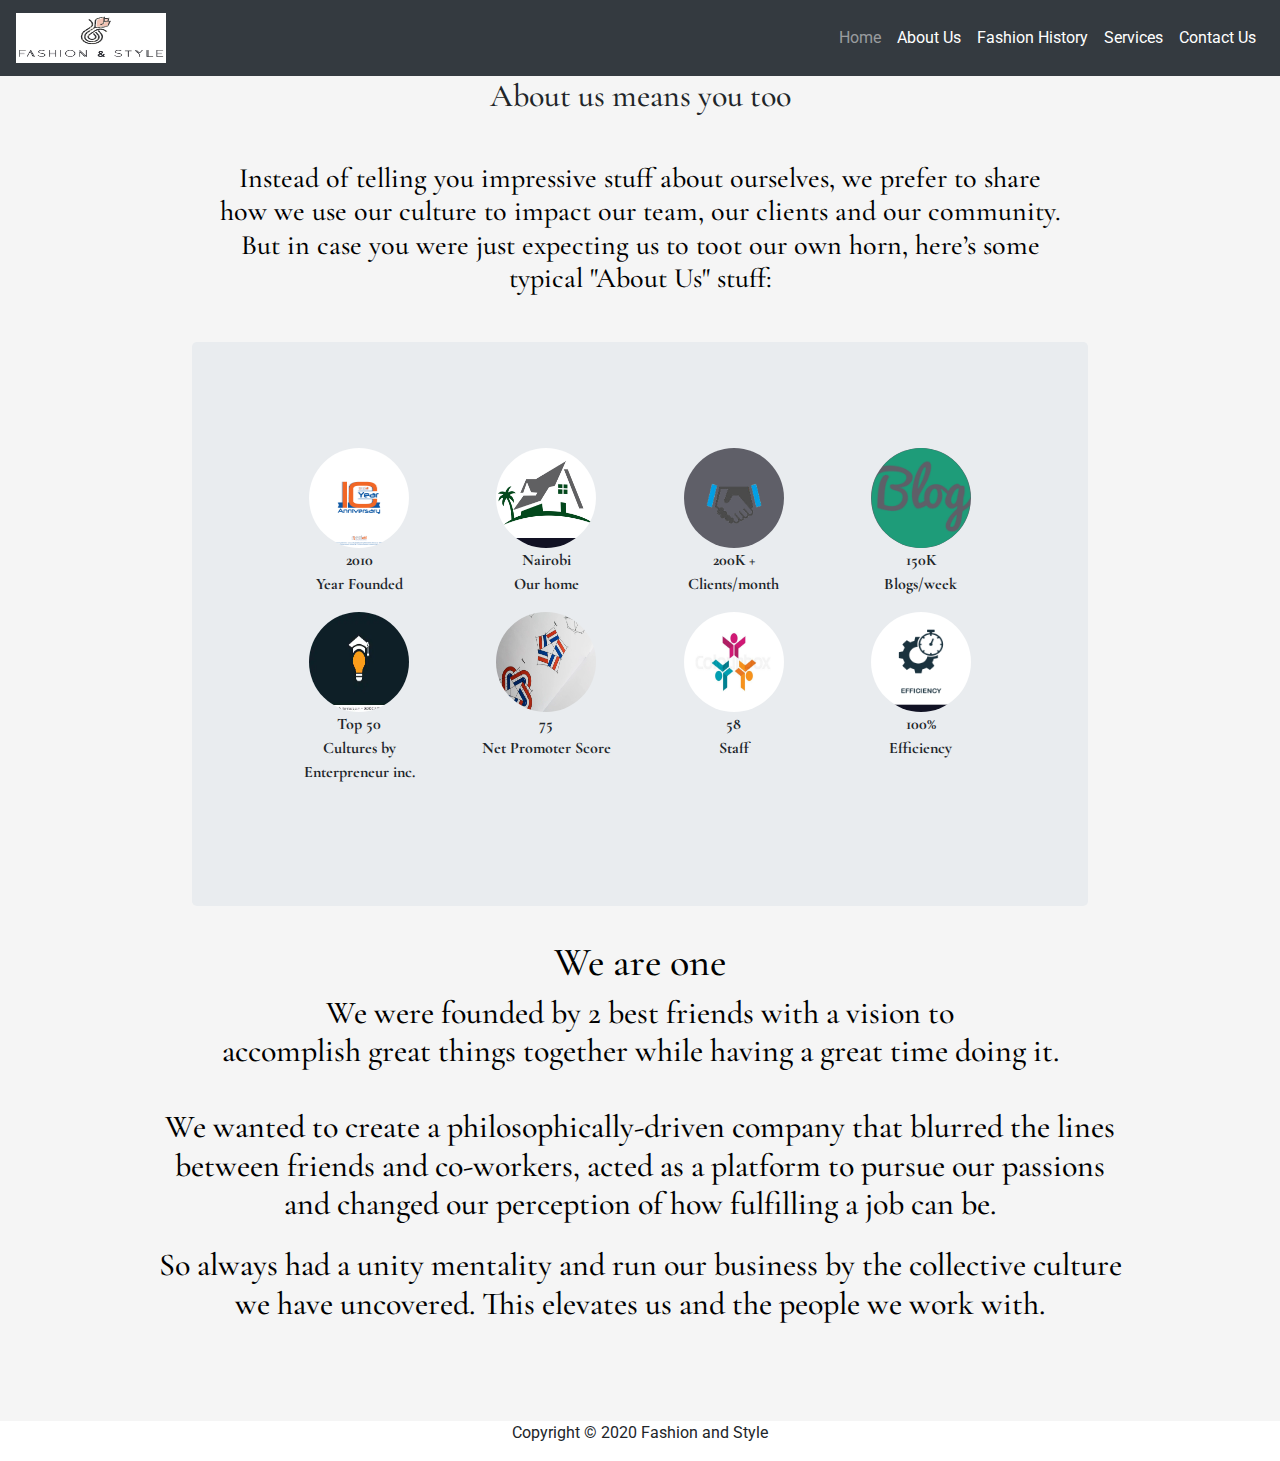
<file: About.html>
<!DOCTYPE html>
<html lang="en">

<head>
    <meta charset="UTF-8">
    <meta name="viewport" content="width=device-width, initial-scale=1.0">
    <title>About Us</title>
    <link href="https://fonts.googleapis.com/css2?family=Roboto:wght@300&display=swap" rel="stylesheet">
    <link rel="stylesheet" href="CSS/css/bootstrap.min.css">
    <link rel="stylesheet" href="CSS/css/style.css">
    <script src="JS/js/jquery-3.5.1.js"></script>
    <script src="JS/js/scripts.js"></script>

</head>

<body>
    <header>
        <div>
          <div>
              <nav class="navbar navbar-expand-sm bg-dark navbar-dark fixed-top ">
                <div>
                  <a class="navbar-brand center" href="#">
                    <img class="logo" src="images/logo.jpeg" alt="">
                  </a>
                </div>
              
                <button class="navbar-toggler" type="button" data-toggle="collapse" data-target="#collapsibleNavbar">
                  <span class="navbar-toggler-icon"></span>
                </button>
                <div class="collapse navbar-collapse links" id="collapsibleNavbar">
                  <ul class="navbar-nav ml-auto">
                    <li class="nav-item">
                      <a class="nav-link" href="index.html">Home</a>
                    </li>
                    <li class="nav-item">
                      <a class="nav-link text-white ml-auto" href="About.html">About Us</a>
                    </li>    
                    <li class="nav-item">
                        <a class="nav-link text-white" href="fashion.html">Fashion History</a>
                      </li>
                      <li class="nav-item">
                        <a class="nav-link text-white" href="services.html">Services</a>
                      </li>
                      <li class="nav-item">
                        <a class="nav-link text-white" href="contact-us.html">Contact Us</a>
                      </li>
                  </ul>
                </div>  
              </nav>
    </header>
    <div id="good">
    <div class="about">
        <h2>About us means you too</h2>
    </div>
    <div class="inter">
        <h3 class="bg-default">Instead of telling you impressive stuff about ourselves, we prefer to share<br> how we use our culture to
            impact
            our team, our clients and our community.<br> But in case you were just expecting us to toot our own horn,
            here’s
            some<br> typical "About Us" stuff:</h3>
    </div>
    <div id="yea">
        <div class="jumbotron text-center">
            <div class="row pass">
                <div class="col-md-3">
                    <img src="images/logoo.jpg" alt="logo" width="100px" height="100px" id="log">
                    <p>2010<br>Year Founded</p>
                </div>
                <div class="col-md-3">
                    <img src="images/home.jpg" alt="" width="100px" height="100px" id="log">
                    <P>Nairobi<br>Our home</P>
                </div>
                <div class="col-md-3">
                    <img src="images/client.png" alt="" width="100px" height="100px" id="log">
                    <p>200K +<br>Clients/month</p>
                </div>
                <div class="col-md-3">
                    <img src="images/logo_blog-1.png" alt="" width="100px" height="100px" id="log">
                    <p>150K<br>Blogs/week</p>
                </div>

                <br>
                <br>
                <br>

                <div class="col-md-3">
                    <img src="images/enter.webp" alt="" width="100px" height="100px" id="log">
                    <p>Top 50<br>Cultures by Enterpreneur inc.</p>
                </div>
                <div class="col-md-3">
                    <img src="images/nps.webp" alt="" width="100px" height="100px" id="log" >
                    <p>75<br>Net Promoter Score </p>
                </div>
                <div class="col-md-3">
                    <img src="images/worrk.jpg"  alt="" width="100px" height="100px" id="log">
                    <p>58<br>Staff</p>
                </div>
                <div class="col-md-3">
                    <img src="images/efficiency.jpg" alt="" width="100px" height="100px" id="log">
                    <p>100%<br>Efficiency</p>
                </div>
            </div>
        </div>
    </div>
    <div class="wee">
        <h1>We are one</h1>
    </div>
    <div class="best">
    <h2>We were founded by 2 best friends with a vision to<br> accomplish great things together while having a great
        time
        doing it.</h2>
        <br><br>
    <h2>We wanted to create a philosophically-driven company that blurred the lines<br> between friends and co-workers,
        acted as a platform to pursue our passions<br> and changed our perception of how fulfilling a job can be.</h2>
        <br>
    <h2>So always had a unity mentality and run our business by the collective culture<br> we have uncovered. This
        elevates us and the people we work with.</h2>
    </div>
    </div>
    <div class="footer">
             
        <div class=" text-center">
            <p class=copyright>Copyright &copy; 2020 Fashion and Style</p>
        </div>
    </div>
</body>

</html>
</file>
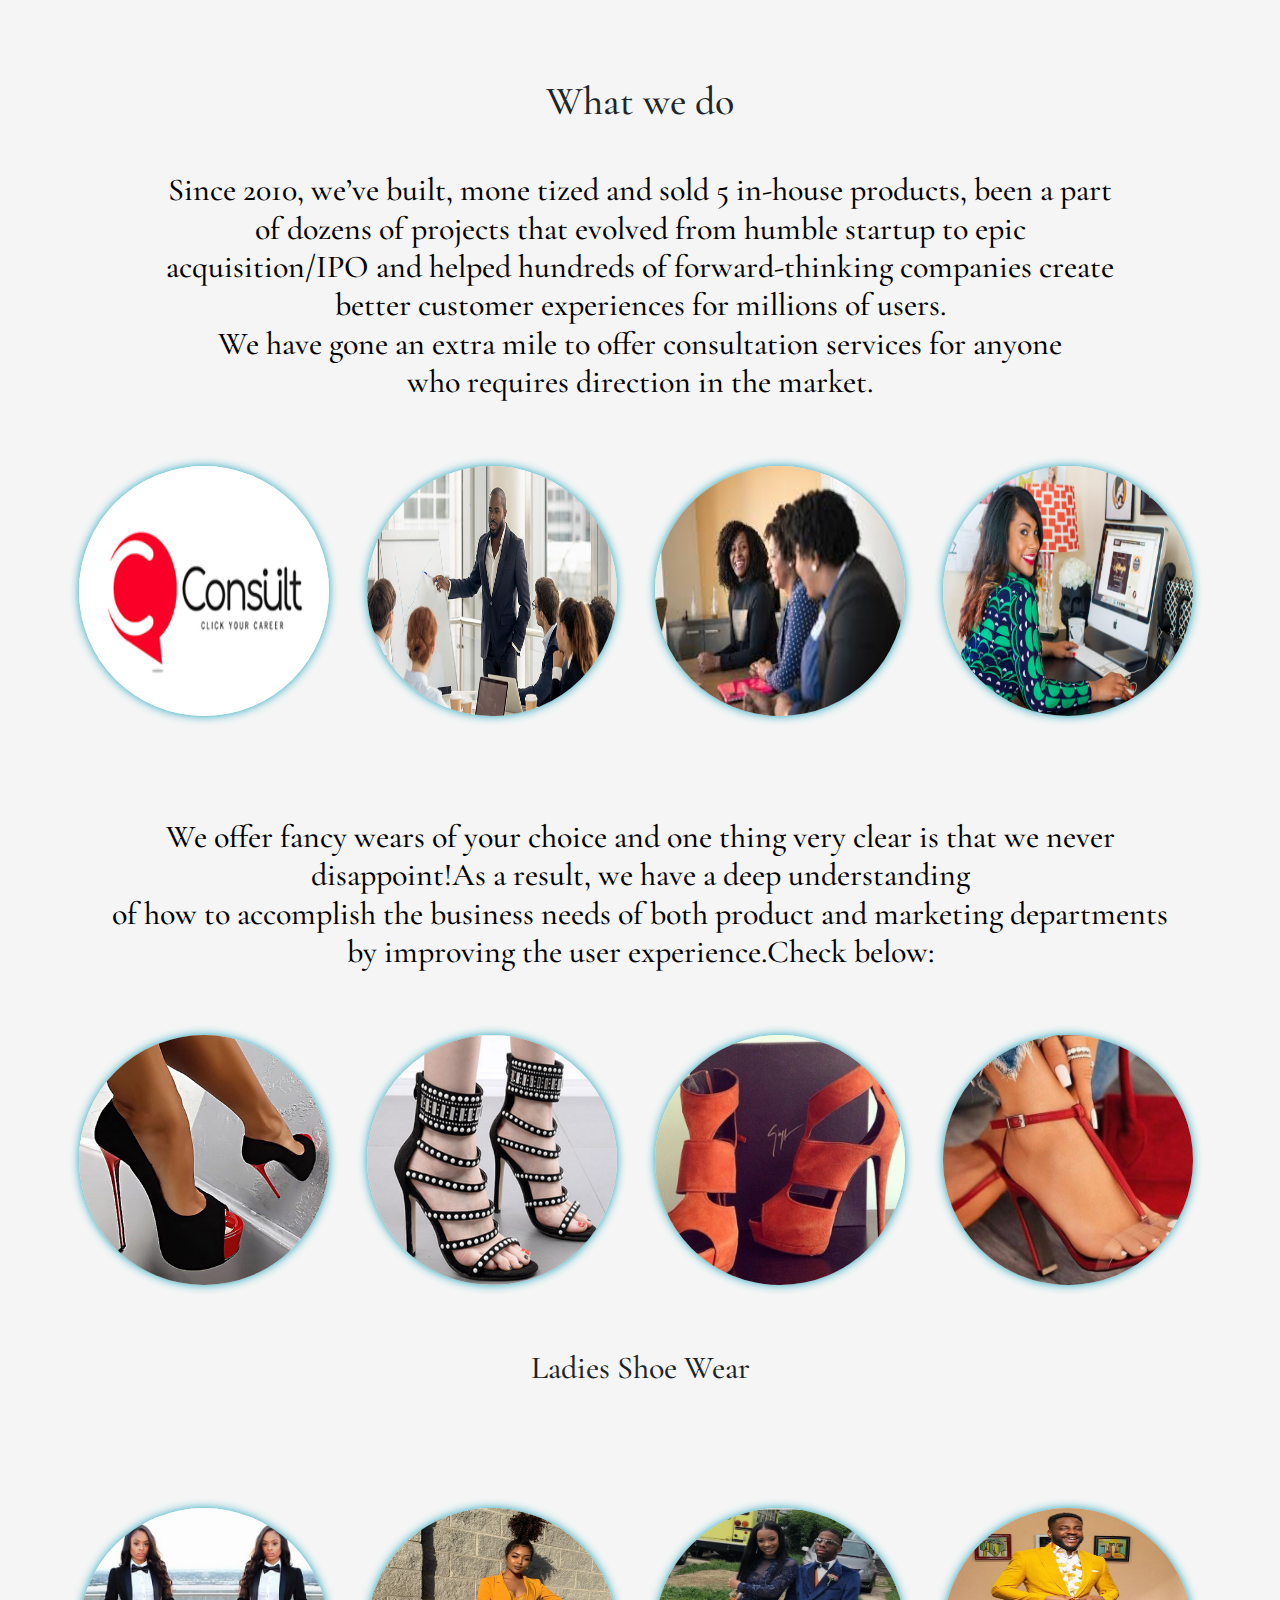
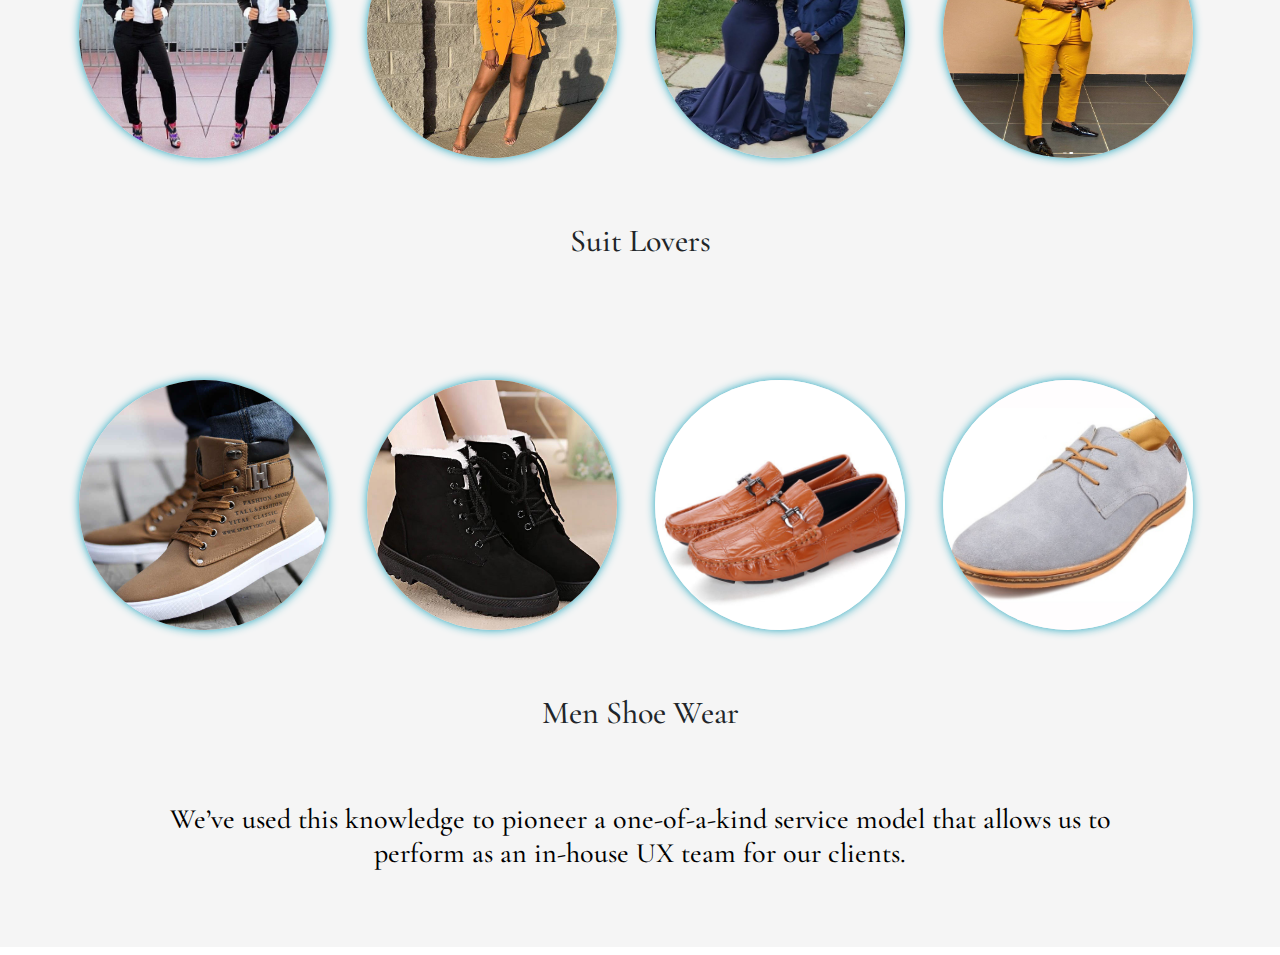
<file: services.html>
<!DOCTYPE html>
<html lang="en">

<head>
    <meta charset="UTF-8">
    <meta name="viewport" content="width=device-width, initial-scale=1.0">
    <title>services</title>
    <link rel="stylesheet" href="CSS/css/bootstrap.min.css">
    <link rel="stylesheet" href="CSS/css/style.css">
    <script src="JS/js/jquery-3.5.1.js"></script>
    <script src="JS/js/scripts.js"></script>

</head>

<body>
    <div id="inte">
    <div class="about">
        <h1>What we do</h1>
    </div>
    <div id="yoo">
        <h2>Since 2010, we’ve built, mone   tized and sold 5 in-house products, been a part<br>of dozens of projects that
            evolved
            from humble startup to epic<br> acquisition/IPO and helped hundreds of forward-thinking companies create<br>
            better
            customer experiences for millions of users.<br>We have gone an extra mile to offer consultation services for
            anyone<br> who requires direction in the market.</h2>
    </div>
    
    <div class="jaza">
    <div class="row">
        <div class="col-md-3">
            <img src="images/consultation-logo-design20.jpg" alt="" width="250" height="250" id="img">
        </div>
        <div class="col-md-3">
            <img src="images/desi1.jpg" alt="" width="250" height="250" id="img">
        </div>
        <div class="col-md-3">
            <img src="images/desi2.jpeg" alt="" width="250" height="250" id="img">
        </div>
        <div class="col-md-3">
            <img src="images/desi3.jpg" alt="" width="250" height="250" id="img">
        </div>
    </div>
    <div class="inter">
        <h2>We offer fancy wears of your choice and one thing very clear is that we never<br> disappoint!As a result, we
            have a deep understanding<br> of how to accomplish the business needs of both product and marketing
            departments<br>
            by improving the user experience.Check below:</h2>
    </div>
    <div class="row">
        <div class="col-md-3">
            <img src="images/1.jpg" alt="" width="250" height="250" id="img">
        </div>
        <div class="col-md-3">
            <img src="images/2.jpg" alt="" width="250" height="250" id="img">
        </div>
        <div class="col-md-3">
            <img src="images/3.jpg" alt="" width="250" height="250" id="img">
        </div>
        <div class="col-md-3">
            <img src="images/4.jpg" alt="" width="250" height="250" id="img">
        </div>
    </div>
    <div id="love">
        <h2>Ladies Shoe Wear</h2>
    </div>
    <br>
    <br>
    <div class="row">
        <div class="col-md-3">
            <img src="images/suit5.jpg" alt="" width="250" height="250" id="img">
        </div>
        <div class="col-md-3">
            <img src="images/suit6.jpg" alt="" width="250" height="250" id="img">
        </div>
        <div class="col-md-3">
            <img src="images/suit7.jpg" alt="" width="250" height="250" id="img">
        </div>
        <div class="col-md-3">
            <img src="images/man4.jpeg" alt="" width="250" height="250" id="img">
        </div>
    </div>
    <div id="love">
        <h2>Suit Lovers</h2>
    </div>
    <br>
    <br>
    <div class="row">
        <div class="col-md-3">
            <img src="images/12.jpg" alt="" width="250" height="250" id="img">
        </div>
        <div class="col-md-3">
            <img src="images/13.jpg" alt="" width="250" height="250" id="img">
        </div>
        <div class="col-md-3">
            <img src="images/14.jpg" alt="" width="250" height="250" id="img">
        </div>
        <div class="col-md-3">
            <img src="images/shoesss.jpeg" alt="" width="250" height="250" id="img">
        </div>
    </div>
    <div id="love">
        <h2>Men Shoe Wear</h2>
    </div>
    <br>
    <div class="inter">
    <h3 id="hh">We’ve used this knowledge to pioneer a one-of-a-kind service model that allows us to<br> perform as an in-house
        UX team for our clients.</h3></div>
    </div>
</div>

    <script src="JS/js/jquery-3.5.1.js"></script>
    <script src="JS/js/scripts.js"></script>
</body>

</html>
</file>
<file: CSS/css/style.css>
@import url('https://fonts.googleapis.com/css2?family=Libre+Baskerville&display=swap');
@import url('https://fonts.googleapis.com/css2?family=Josefin+Slab:ital,wght@0,700;1,400&family=Libre+Baskerville&display=swap');
@import url('https://fonts.googleapis.com/css2?family=Cormorant+Garamond:ital,wght@1,300&display=swap');

.about{
     text-align: center;
     font-family: 'Cormorant Garamond', serif;
     font-size: larger;
     padding-top: 6%;
    }
    .logo{
        height: 50px;
        width: 150px;
       
      }
.inter,#yoo{
    font-family: 'Cormorant Garamond', serif;
    text-align: center;
    font-weight: bolder;
    font-size: medium;
    padding-top: 3%;
    color: black;
}
#yea{
    font-family: 'Cormorant Garamond', serif;
    font-weight: bolder;
    margin-left: 15%;
    margin-right: 15%;
    padding-top: 3%;
    padding-bottom: 0vh;
    flex-direction: row;
    justify-content: space-around;
    justify-content: space-evenly,space-between;
}
.best{
    text-align: center;
    font-size: x-small;
    font-family: 'Cormorant Garamond', serif;
    font-weight: lighter;
    color: black;
    padding-bottom: 7%;
}
.wee{
    text-align: center;
    font-family: 'Cormorant Garamond', serif;
    font-weight: bolder;
    font-size: large;
    color: black;     
}
.hear{
    background-color: rgb(66, 149, 177);
    padding-bottom: 8%;
}
#good{
    background-color: whitesmoke;
    background-repeat: no-repeat;
    background-attachment: fixed;
    background-size: cover;
    background-position: center center;
}
    #img:hover {
        -ms-transform: scale(1.5);
        -webkit-transform: scale(1.5);
        transform: scale(1.5);
    } 
#img {
    border-radius: 50%;
    box-shadow: 0 0 10px rgb(26, 164, 189);
}
#love{
    text-align: center;
    font-family: 'Cormorant Garamond', serif;
}
.picha{
    text-align: center;
}
#hh{
    padding-bottom: 6%;
}
#inte{
    background-color: whitesmoke;
}
.row{
    margin: 5%;
}
#log{
    border-radius: 50%;
    background-color: rgb(95, 95, 104);
}
#log:hover {
    -ms-transform: scale(1.5);
    -webkit-transform: scale(1.5);
    transform: scale(1.5);
}
</file>
